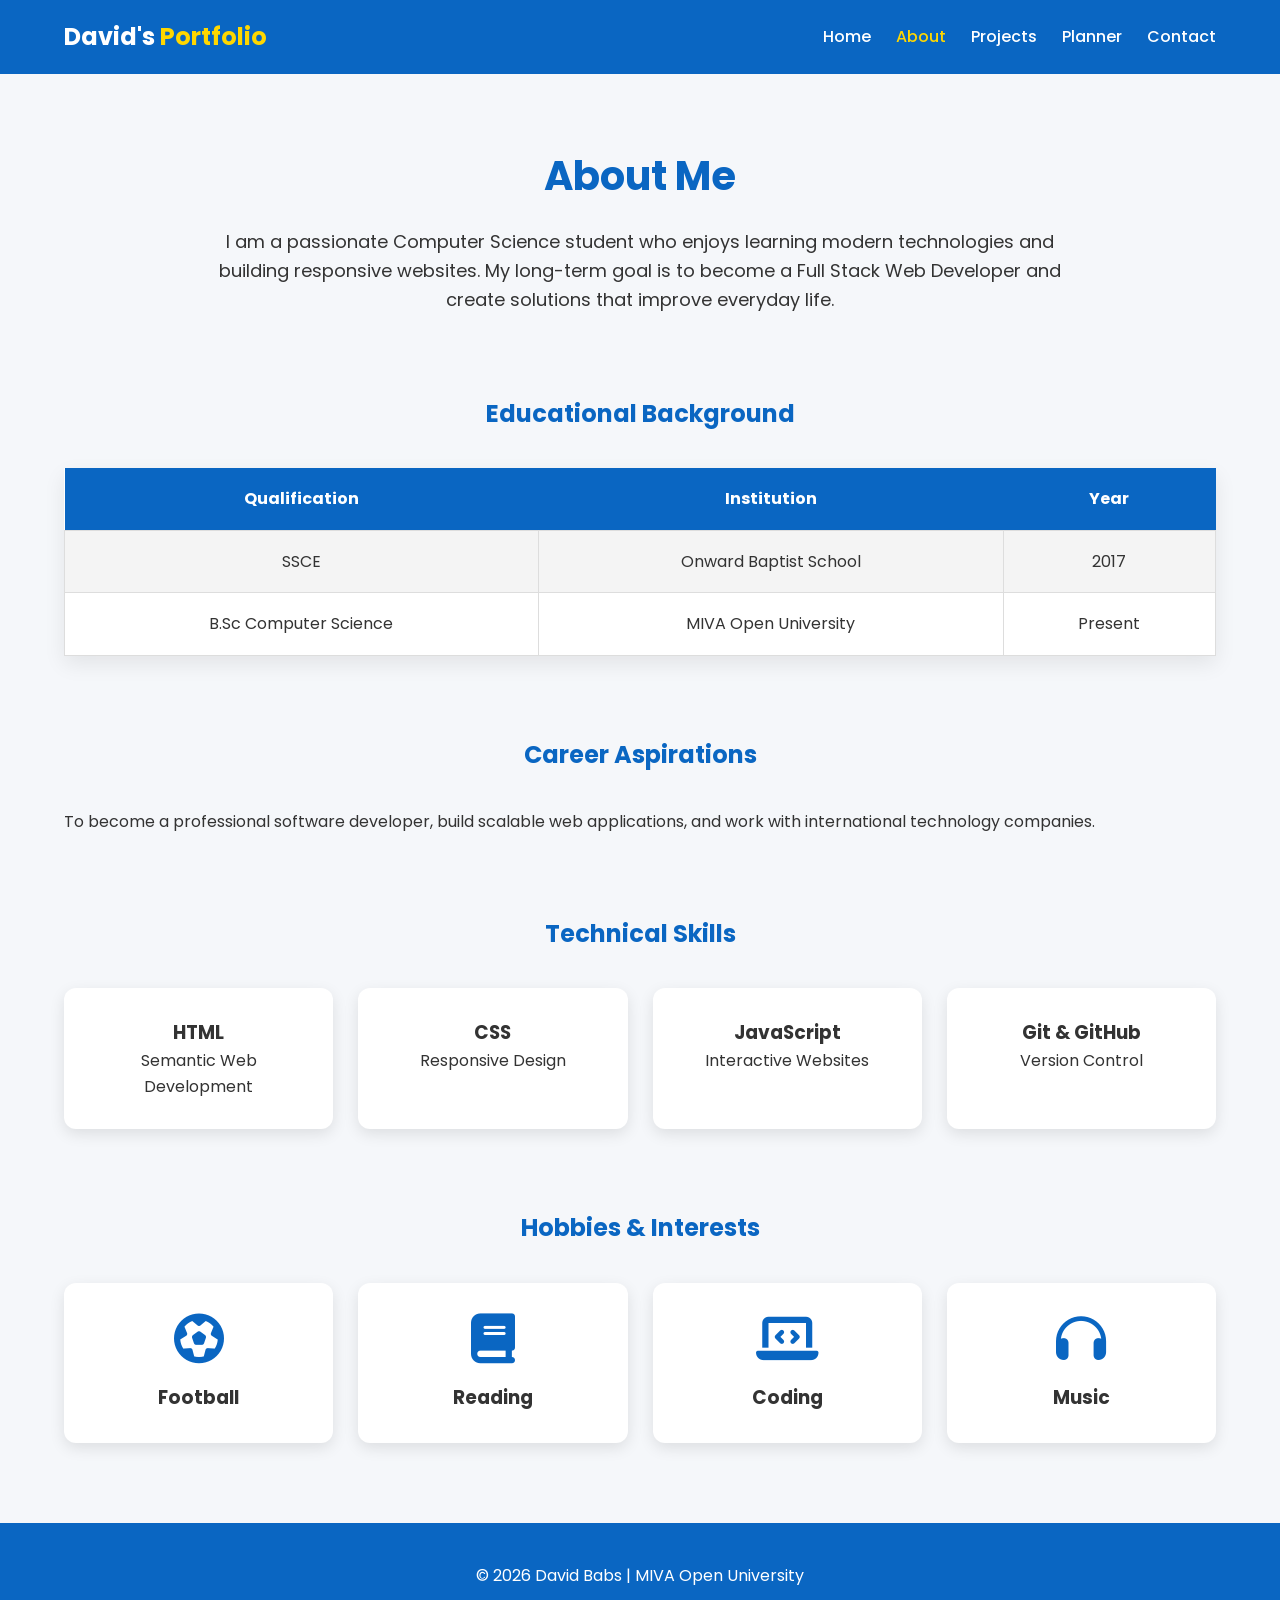
<file: about.html>
<!DOCTYPE html>
<html lang="en">

<head>

    <meta charset="UTF-8">
    <meta name="viewport" content="width=device-width, initial-scale=1.0">

    <title>About Me | David Babayemi</title>

    <link href="https://fonts.googleapis.com/css2?family=Poppins:wght@300;400;500;600;700&display=swap" rel="stylesheet">

    <link rel="stylesheet"
        href="https://cdnjs.cloudflare.com/ajax/libs/font-awesome/6.6.0/css/all.min.css">

    <link rel="stylesheet" href="css/style.css">

</head>

<body>

<header>

<nav class="navbar">

<div class="logo">

<h2>David's <span>Portfolio</span></h2>

</div>

<ul class="nav-links">

<li><a href="index.html">Home</a></li>

<li><a href="about.html" class="active">About</a></li>

<li><a href="projects.html">Projects</a></li>

<li><a href="planner.html">Planner</a></li>

<li><a href="contact.html">Contact</a></li>

</ul>

</nav>

</header>

<!-- ABOUT -->

<section class="about-page">

<h1>About Me</h1>

<p>

I am a passionate Computer Science student who enjoys learning
modern technologies and building responsive websites.

My long-term goal is to become a Full Stack Web Developer
and create solutions that improve everyday life.

</p>

</section>

<!-- EDUCATION -->

<section class="education">

<h2>Educational Background</h2>

<table>

<tr>

<th>Qualification</th>

<th>Institution</th>

<th>Year</th>

</tr>

<tr>

<td>SSCE</td>

<td>Onward Baptist School</td>

<td>2017</td>

</tr>

<tr>

<td>B.Sc Computer Science</td>

<td>MIVA Open University</td>

<td>Present</td>

</tr>

</table>

</section>

<!-- CAREER -->

<section class="career">

<h2>Career Aspirations</h2>

<p>

To become a professional software developer,
build scalable web applications,
and work with international technology companies.

</p>

</section>

<!-- SKILLS -->

<section class="technical-skills">

<h2>Technical Skills</h2>

<div class="skills-grid">

<div class="skill-card">

<h3>HTML</h3>

<p>Semantic Web Development</p>

</div>

<div class="skill-card">

<h3>CSS</h3>

<p>Responsive Design</p>

</div>

<div class="skill-card">

<h3>JavaScript</h3>

<p>Interactive Websites</p>

</div>

<div class="skill-card">

<h3>Git & GitHub</h3>

<p>Version Control</p>

</div>

</div>

</section>

<!-- HOBBIES -->

<section class="hobbies">

<h2>Hobbies & Interests</h2>

<div class="skills-grid">

<div class="skill-card">

<i class="fas fa-futbol"></i>

<h3>Football</h3>

</div>

<div class="skill-card">

<i class="fas fa-book"></i>

<h3>Reading</h3>

</div>

<div class="skill-card">

<i class="fas fa-laptop-code"></i>

<h3>Coding</h3>

</div>

<div class="skill-card">

<i class="fas fa-headphones"></i>

<h3>Music</h3>

</div>

</div>

</section>

<footer>

<p>

© 2026 David Babs | MIVA Open University

</p>

</footer>

</body>

</html>
</file>
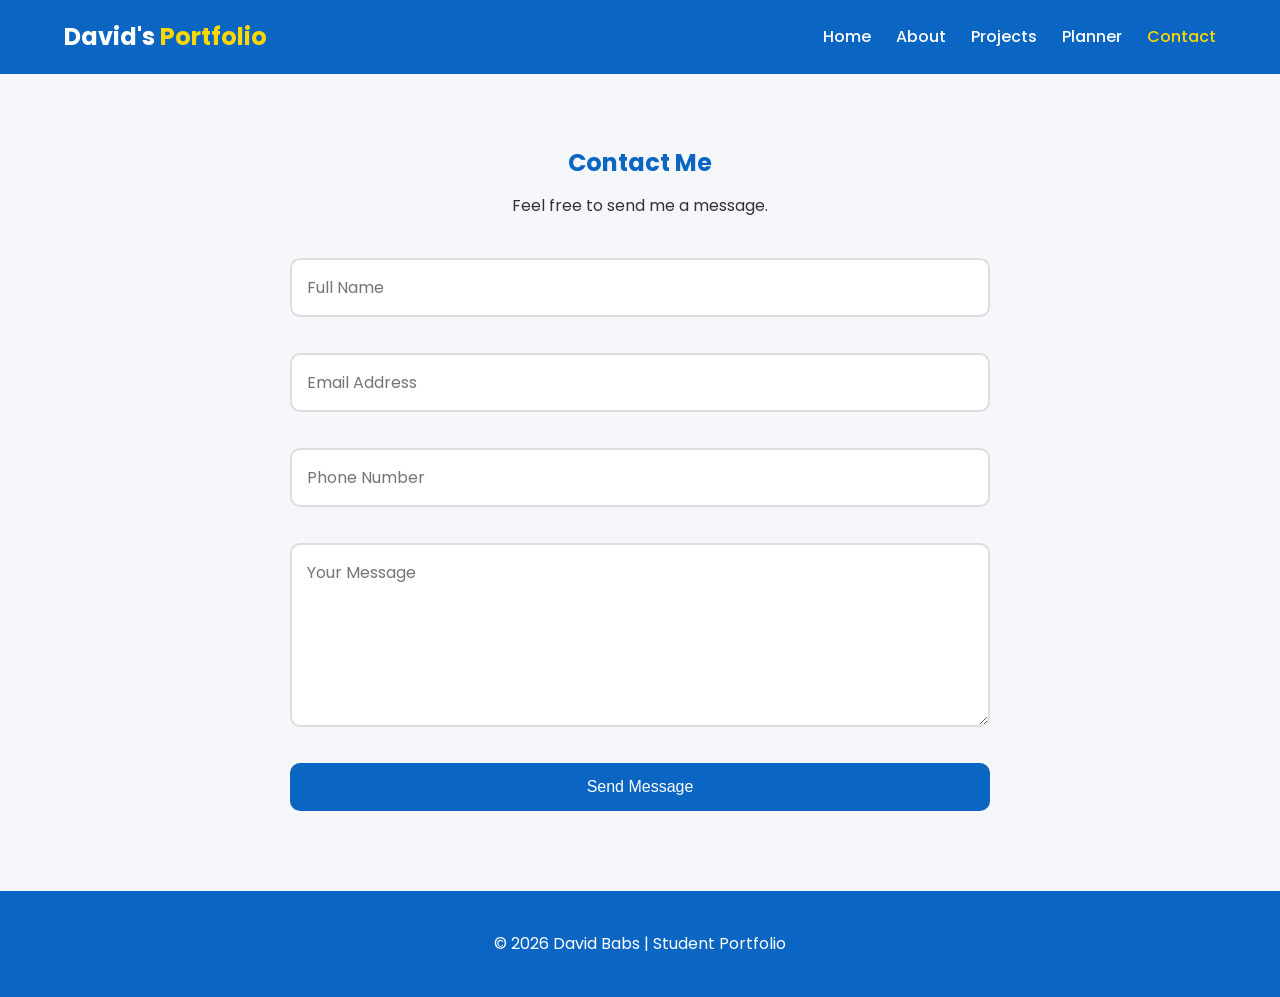
<file: contact.html>
<!DOCTYPE html>
<html lang="en">

<head>

    <meta charset="UTF-8">
    <meta name="viewport" content="width=device-width, initial-scale=1.0">

    <title>Contact Me</title>

    <link href="https://fonts.googleapis.com/css2?family=Poppins:wght@300;400;600;700&display=swap" rel="stylesheet">

    <link rel="stylesheet"
        href="https://cdnjs.cloudflare.com/ajax/libs/font-awesome/6.6.0/css/all.min.css">

    <link rel="stylesheet" href="css/style.css">

</head>

<body>

<header>

<nav class="navbar">

<div class="logo">

<h2>David's <span>Portfolio</span></h2>

</div>

<ul class="nav-links">

<li><a href="index.html">Home</a></li>

<li><a href="about.html">About</a></li>

<li><a href="projects.html">Projects</a></li>

<li><a href="planner.html">Planner</a></li>

<li><a href="contact.html" class="active">Contact</a></li>

</ul>

</nav>

</header>

<section class="contact">

<h1>Contact Me</h1>

<p>Feel free to send me a message.</p>

<form id="contactForm">

<input
type="text"
id="name"
placeholder="Full Name">

<small id="nameError"></small>

<input
type="email"
id="email"
placeholder="Email Address">

<small id="emailError"></small>

<input
type="text"
id="phone"
placeholder="Phone Number">

<small id="phoneError"></small>

<textarea
id="message"
rows="6"
placeholder="Your Message"></textarea>

<small id="messageError"></small>

<button type="submit">

Send Message

</button>

</form>

</section>

<footer>

<p>

© 2026 David Babs | Student Portfolio

</p>

</footer>

<script src="js/contact.js"></script>

</body>

</html>
</file>
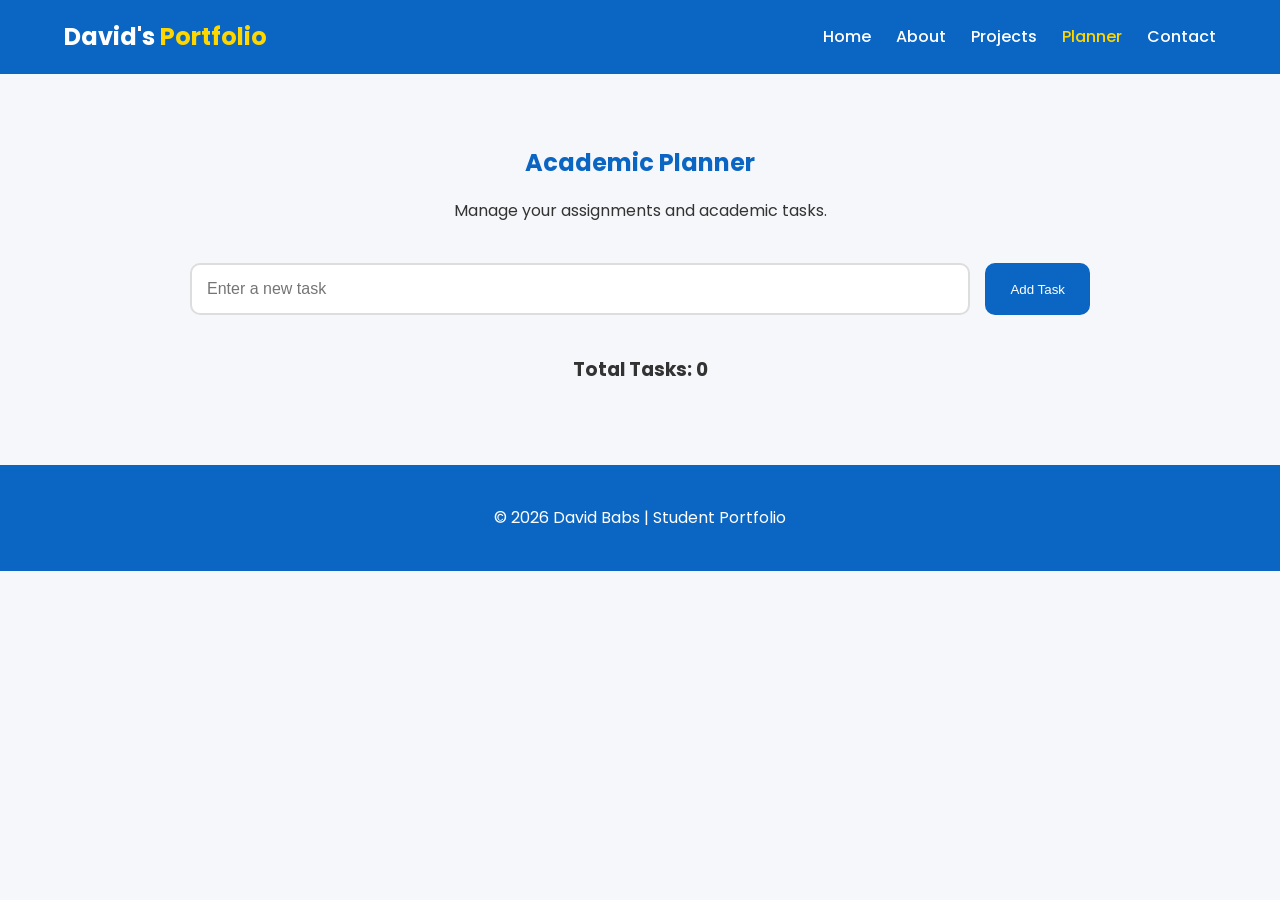
<file: planner.html>
<!DOCTYPE html>
<html lang="en">

<head>
    <meta charset="UTF-8">
    <meta name="viewport" content="width=device-width, initial-scale=1.0">
    <title>Academic Planner | David Babayemi</title>

    <link href="https://fonts.googleapis.com/css2?family=Poppins:wght@300;400;500;600;700&display=swap" rel="stylesheet">

    <link rel="stylesheet"
        href="https://cdnjs.cloudflare.com/ajax/libs/font-awesome/6.6.0/css/all.min.css">

    <link rel="stylesheet" href="css/style.css">
</head>

<body>

<header>
    <nav class="navbar">

        <div class="logo">
            <h2>David's <span>Portfolio</span></h2>
        </div>

        <ul class="nav-links">
            <li><a href="index.html">Home</a></li>
            <li><a href="about.html">About</a></li>
            <li><a href="projects.html">Projects</a></li>
            <li><a href="planner.html" class="active">Planner</a></li>
            <li><a href="contact.html">Contact</a></li>
        </ul>

    </nav>
</header>

<section class="planner">

    <h1>Academic Planner</h1>

    <p>Manage your assignments and academic tasks.</p>

    <div class="task-input">

        <input
            type="text"
            id="taskInput"
            placeholder="Enter a new task">

        <button id="addTaskBtn">

            Add Task

        </button>

    </div>

    <div class="task-summary">

        <h3>Total Tasks:
            <span id="taskCount">0</span>
        </h3>

    </div>

    <ul id="taskList"></ul>

</section>

<footer>

<p>

© 2026 David Babs | Student Portfolio

</p>

</footer>

<script src="js/planner.js"></script>

</body>

</html>
</file>
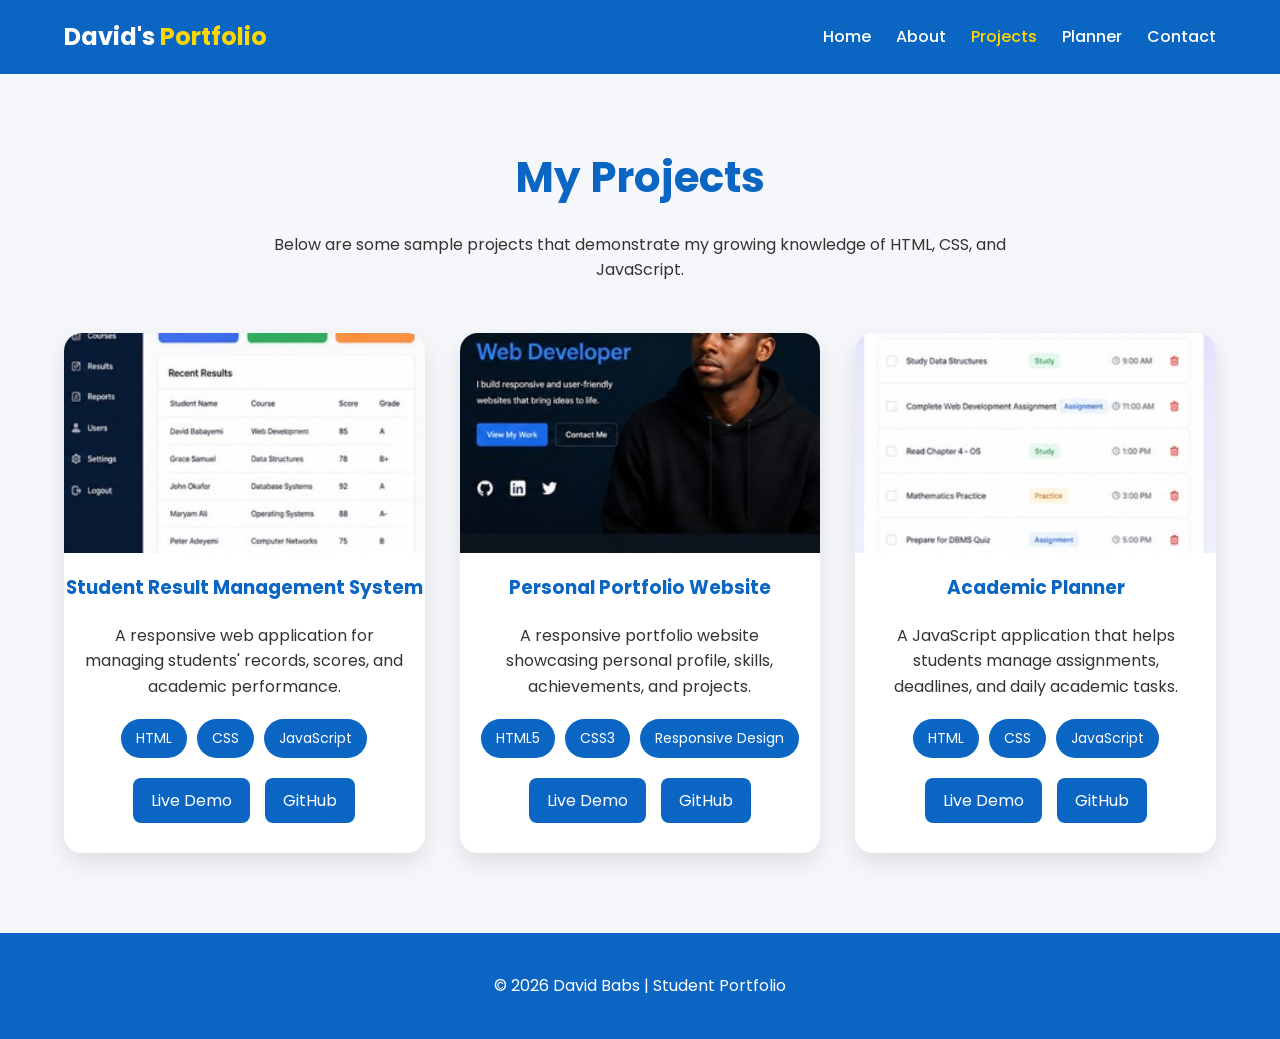
<file: projects.html>
<!DOCTYPE html>
<html lang="en">

<head>

    <meta charset="UTF-8">
    <meta name="viewport" content="width=device-width, initial-scale=1.0">

    <title>Projects | David Babayemi</title>

    <link href="https://fonts.googleapis.com/css2?family=Poppins:wght@300;400;500;600;700&display=swap" rel="stylesheet">

    <link rel="stylesheet"
        href="https://cdnjs.cloudflare.com/ajax/libs/font-awesome/6.6.0/css/all.min.css">

    <link rel="stylesheet" href="css/style.css">

</head>

<body>

<header>

<nav class="navbar">

<div class="logo">
<h2>David's <span>Portfolio</span></h2>
</div>

<ul class="nav-links">

<li><a href="index.html">Home</a></li>

<li><a href="about.html">About</a></li>

<li><a href="projects.html" class="active">Projects</a></li>

<li><a href="planner.html">Planner</a></li>

<li><a href="contact.html">Contact</a></li>

</ul>

</nav>

</header>

<section class="projects-page">

<h1>My Projects</h1>

<p>
Below are some sample projects that demonstrate my growing
knowledge of HTML, CSS, and JavaScript.
</p>

<div class="projects-container">

<!-- Project 1 -->
<div class="project-card">

<img src="images/project1.jpg" alt="Student Result System">

<h3>Student Result Management System</h3>

<p>
A responsive web application for managing students' records,
scores, and academic performance.
</p>

<div class="tech-stack">

<span>HTML</span>

<span>CSS</span>

<span>JavaScript</span>

</div>

<div class="project-buttons">

<a href="#">Live Demo</a>

<a href="#">GitHub</a>

</div>

</div>

<!-- Project 2 -->

<div class="project-card">

<img src="images/project2.jpg" alt="Portfolio Website">

<h3>Personal Portfolio Website</h3>

<p>
A responsive portfolio website showcasing personal profile,
skills, achievements, and projects.
</p>

<div class="tech-stack">

<span>HTML5</span>

<span>CSS3</span>

<span>Responsive Design</span>

</div>

<div class="project-buttons">

<a href="#">Live Demo</a>

<a href="#">GitHub</a>

</div>

</div>

<!-- Project 3 -->

<div class="project-card">

<img src="images/project3.jpg" alt="Academic Planner">

<h3>Academic Planner</h3>

<p>
A JavaScript application that helps students manage assignments,
deadlines, and daily academic tasks.
</p>

<div class="tech-stack">

<span>HTML</span>

<span>CSS</span>

<span>JavaScript</span>

</div>

<div class="project-buttons">

<a href="#">Live Demo</a>

<a href="#">GitHub</a>

</div>

</div>

</div>

</section>

<footer>

<p>

© 2026 David Babs | Student Portfolio

</p>

</footer>

</body>

</html>
</file>
<file: css/style.css>
/* ===========================
   RESET & GLOBAL STYLES
=========================== */

*{
    margin:0;
    padding:0;
    box-sizing:border-box;
}

html{
    scroll-behavior:smooth;
}

body{
    font-family:'Poppins',sans-serif;
    background:#f5f7fa;
    color:#333;
    line-height:1.6;
}

img{
    max-width:100%;
    display:block;
}

a{
    text-decoration:none;
}

ul{
    list-style:none;
}

/* ===========================
   NAVIGATION
=========================== */

header{
    background:#0A66C2;
    position:sticky;
    top:0;
    z-index:1000;
}

.navbar{
    width:90%;
    margin:auto;
    display:flex;
    justify-content:space-between;
    align-items:center;
    padding:18px 0;
}

.logo h2{
    color:white;
}

.logo span{
    color:#FFD700;
}

.nav-links{
    display:flex;
    gap:25px;
}

.nav-links a{
    color:white;
    font-weight:500;
    transition:.3s;
}

.nav-links a:hover,
.nav-links .active{
    color:#FFD700;
}

/* ===========================
   HERO
=========================== */

.hero{
    width:90%;
    margin:60px auto;
    display:flex;
    justify-content:space-between;
    align-items:center;
    gap:50px;
}

.hero-text{
    flex:1;
}

.hero-text h1{
    font-size:3rem;
    margin-bottom:20px;
}

.hero-text span{
    color:#0A66C2;
}

.hero-text h3{
    color:#555;
    margin-bottom:20px;
}

.hero-text p{
    margin-bottom:30px;
}

.btn{
    display:inline-block;
    background:#0A66C2;
    color:white;
    padding:12px 25px;
    border-radius:8px;
    transition:.3s;
}

.btn:hover{
    background:#084d91;
}

.hero-image{
    flex:1;
    text-align:center;
}

.hero-image img{
    width:320px;
    border-radius:50%;
    border:6px solid #0A66C2;
}
.about-preview{
    width:90%;
    margin:80px auto;
    text-align:center;
}

.about-preview h2{
    margin-bottom:20px;
    color:#0A66C2;
}

.about-preview p{
    max-width:800px;
    margin:auto;
}

.skills{
    width:90%;
    margin:80px auto;
}

.skills h2{
    text-align:center;
    margin-bottom:40px;
    color:#0A66C2;
}

.skills-grid{
    display:grid;
    grid-template-columns:repeat(auto-fit,minmax(220px,1fr));
    gap:25px;
}

.skill-card{
    background:white;
    padding:30px;
    border-radius:12px;
    text-align:center;
    box-shadow:0 5px 15px rgba(0,0,0,.1);
    transition:.3s;
}

.skill-card:hover{
    transform:translateY(-8px);
}

.skill-card i{
    font-size:50px;
    color:#0A66C2;
    margin-bottom:20px;
}

/* ===========================
   FEATURED PROJECTS
=========================== */

.featured-projects{
    width:90%;
    margin:80px auto;
}

.featured-projects h2{
    text-align:center;
    color:#0A66C2;
    margin-bottom:40px;
}

.projects-grid{
    display:grid;
    grid-template-columns:repeat(auto-fit,minmax(280px,1fr));
    gap:30px;
}

.project{
    background:#fff;
    padding:30px;
    border-radius:15px;
    box-shadow:0 8px 20px rgba(0,0,0,.08);
    transition:0.4s;
}

.project:hover{
    transform:translateY(-10px);
    box-shadow:0 15px 30px rgba(0,0,0,.15);
}

.project h3{
    color:#0A66C2;
    margin-bottom:15px;
}

.project p{
    color:#555;
}

/* ===========================
   FOOTER
=========================== */

footer{
    background:#0A66C2;
    color:white;
    text-align:center;
    padding:40px 20px;
    margin-top:80px;
}

.social-icons{
    margin-top:20px;
}

.social-icons a{
    color:white;
    margin:0 12px;
    font-size:24px;
    transition:0.3s;
}

.social-icons a:hover{
    color:#FFD700;
}
/* ===========================
   GENERAL HOVER EFFECT
=========================== */

.card,
.project,
.skill-card{
    transition:0.4s ease;
}
/* ===========================
   MOBILE RESPONSIVENESS
=========================== */

@media (max-width:768px){

    .navbar{
        flex-direction:column;
        gap:20px;
    }

    .nav-links{
        flex-direction:column;
        text-align:center;
    }

    .hero{
        flex-direction:column-reverse;
        text-align:center;
    }

    .hero-text h1{
        font-size:2.2rem;
    }

    .hero-image img{
        width:250px;
    }

}

/*==========================
ABOUT PAGE
===========================*/

.about-page{

width:90%;

margin:70px auto;

text-align:center;

}

.about-page h1{

font-size:40px;

color:#0A66C2;

margin-bottom:20px;

}

.about-page p{

max-width:850px;

margin:auto;

font-size:18px;

}

.education,
.career,
.technical-skills,
.hobbies{

width:90%;

margin:80px auto;

}

.education h2,
.career h2,
.technical-skills h2,
.hobbies h2{

text-align:center;

color:#0A66C2;

margin-bottom:35px;

}

table{

width:100%;

border-collapse:collapse;

background:white;

box-shadow:0 8px 20px rgba(0,0,0,.08);

}

th{

background:#0A66C2;

color:white;

padding:18px;

}

td{

padding:18px;

border:1px solid #ddd;

text-align:center;

}

tr:nth-child(even){

background:#f4f4f4;

}
/*=========================
PROJECT PAGE
==========================*/

.projects-page{

width:90%;

margin:70px auto;

text-align:center;

}

.projects-page h1{

font-size:42px;

color:#0A66C2;

margin-bottom:20px;

}

.projects-page p{

max-width:800px;

margin:auto;

margin-bottom:50px;

}

.projects-container{

display:grid;

grid-template-columns:repeat(auto-fit,minmax(320px,1fr));

gap:35px;

}

.project-card{

background:white;

border-radius:18px;

overflow:hidden;

box-shadow:0 10px 25px rgba(0,0,0,.1);

transition:.4s;

}

.project-card:hover{

transform:translateY(-12px);

}

.project-card img{

width:100%;

height:220px;

object-fit:cover;

}

.project-card h3{

color:#0A66C2;

margin:20px 0;

}

.project-card p{

padding:0 20px;

margin-bottom:20px;

}

.tech-stack{

display:flex;

justify-content:center;

gap:10px;

flex-wrap:wrap;

padding-bottom:20px;

}

.tech-stack span{

background:#0A66C2;

color:white;

padding:8px 15px;

border-radius:25px;

font-size:14px;

}

.project-buttons{

display:flex;

justify-content:center;

gap:15px;

padding-bottom:30px;

}

.project-buttons a{

background:#0A66C2;

color:white;

padding:10px 18px;

border-radius:8px;

transition:.3s;

}

.project-buttons a:hover{

background:#084d91;

}

/*=========================
ACADEMIC PLANNER
==========================*/

.planner{

width:90%;

max-width:900px;

margin:70px auto;

text-align:center;

}

.planner h1{

color:#0A66C2;

margin-bottom:15px;

}

.task-input{

display:flex;

gap:15px;

margin:40px 0;

}

.task-input input{

flex:1;

padding:15px;

font-size:16px;

border:2px solid #ddd;

border-radius:10px;

}

.task-input button{

background:#0A66C2;

color:white;

border:none;

padding:15px 25px;

border-radius:10px;

cursor:pointer;

}

.task-input button:hover{

background:#084d91;

}

#taskList{

margin-top:30px;

}

.task{

display:flex;

justify-content:space-between;

align-items:center;

background:white;

padding:15px;

margin-bottom:15px;

border-radius:10px;

box-shadow:0 5px 15px rgba(0,0,0,.08);

}

.task.completed span{

text-decoration:line-through;

color:gray;

}

.actions button{

margin-left:10px;

padding:8px 15px;

border:none;

border-radius:6px;

cursor:pointer;

}

.complete-btn{

background:green;

color:white;

}

.delete-btn{

background:red;

color:white;

}
/*=========================
CONTACT PAGE
==========================*/

.contact{

width:90%;

max-width:700px;

margin:70px auto;

}

.contact h1{

text-align:center;

color:#0A66C2;

margin-bottom:10px;

}

.contact p{

text-align:center;

margin-bottom:40px;

}

.contact form{

display:flex;

flex-direction:column;

gap:18px;

}

.contact input,
.contact textarea{

padding:15px;

font-size:16px;

border:2px solid #ddd;

border-radius:10px;

font-family:Poppins,sans-serif;

}

.contact input:focus,
.contact textarea:focus{

outline:none;

border-color:#0A66C2;

}

.contact button{

padding:15px;

background:#0A66C2;

color:white;

font-size:16px;

border:none;

border-radius:10px;

cursor:pointer;

transition:.3s;

}

.contact button:hover{

background:#084d91;

}

small{

color:red;

font-size:14px;

}
</file>
